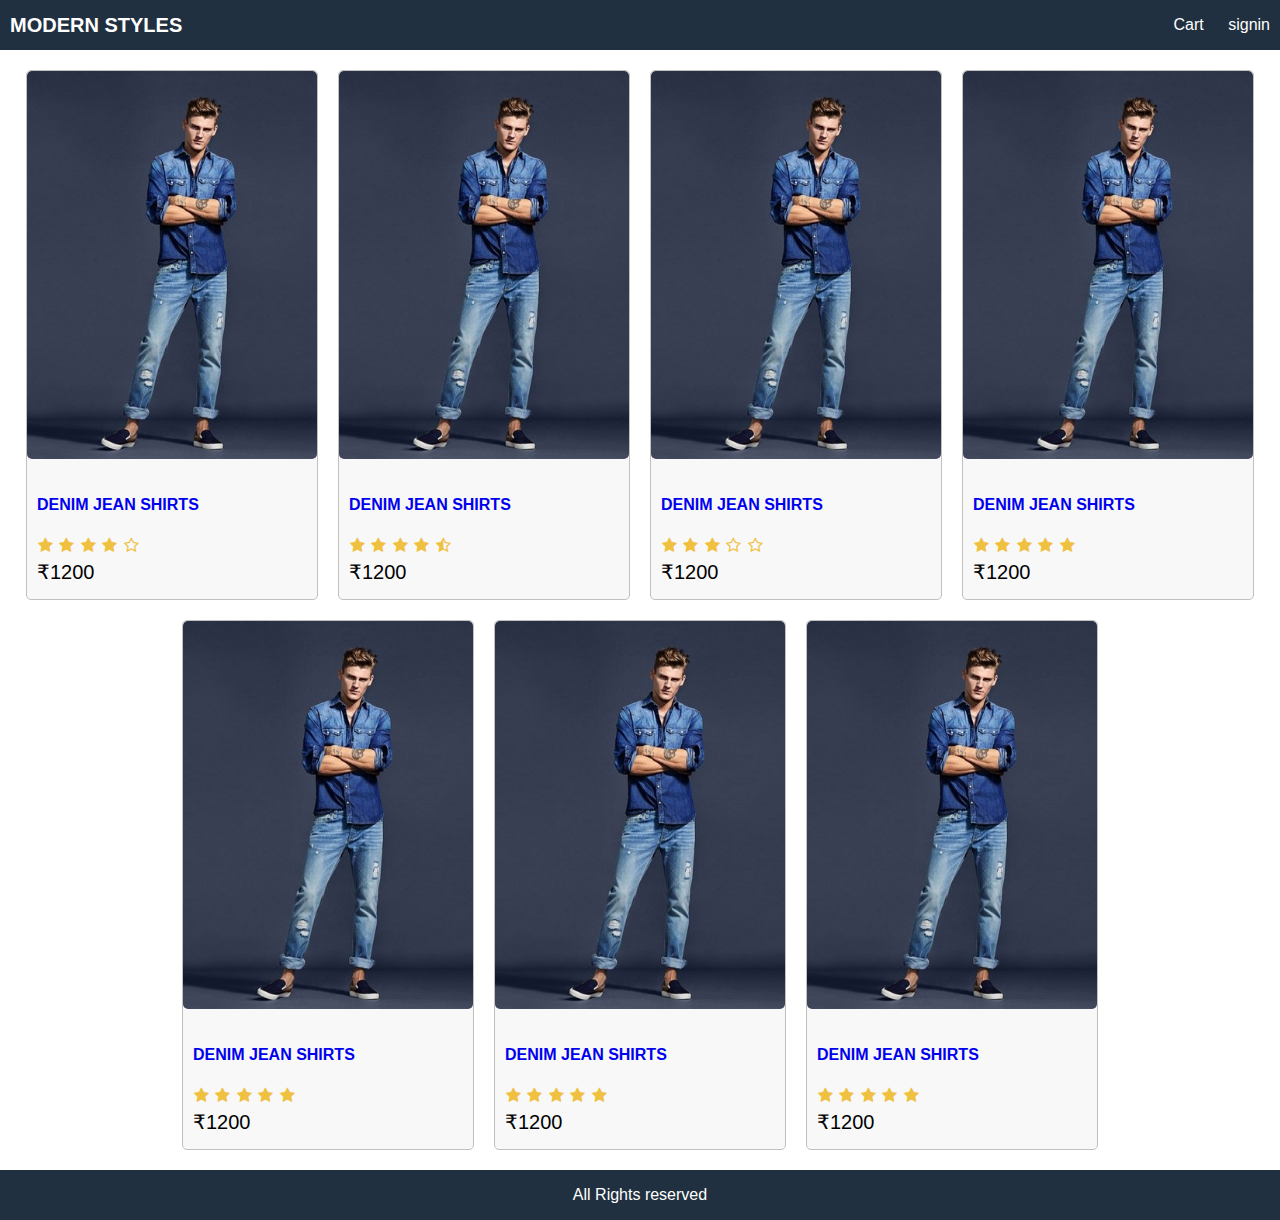
<file: template/index.html>
<!DOCTYPE html>
<html lang="en">
<head>
    <meta charset="UTF-8">
    <meta http-equiv="X-UA-Compatible" content="IE=edge">
    <meta name="viewport" content="width=device-width, initial-scale=1.0">
    <title>Modern Styles</title>
    <link rel="stylesheet" href="style.css">
    <link rel="stylesheet" href="https://cdnjs.cloudflare.com/ajax/libs/font-awesome/4.7.0/css/font-awesome.min.css">
</head>
<body>
    <div class="grid-container">
<header class="row">
<div>
    <a class="brand" href="index.html">MODERN STYLES</a>
</div>
<div>
    <a href="cart.html">Cart</a>
    <a href="signin.html">signin</a>
</div>
</header>
<main>
<div class="row center">
    <div class="card">
   <a href="product.html">
       <img class="medium" src="./images/p1.jpg" alt="product">
   </a>
   <div class="card-body">
<a href="product.html"><h2>DENIM JEAN SHIRTS</h2></a>
<div class="rating">
<span><i class="fa fa-star"></i></span>
<span><i class="fa fa-star"></i></span>
<span><i class="fa fa-star"></i></span>
<span><i class="fa fa-star"></i></span>
<span><i class="fa fa-star-o"></i></span>
</div>
<div class="price">₹1200</div>
   </div>
    </div>
    <div class="card">
        <a href="product.html">
            <img class="medium" src="./images/p1.jpg" alt="product">
        </a>
        <div class="card-body">
     <a href="product.html"><h2>DENIM JEAN SHIRTS</h2></a>
     <div class="rating">
     <span><i class="fa fa-star"></i></span>
     <span><i class="fa fa-star"></i></span>
     <span><i class="fa fa-star"></i></span>
     <span><i class="fa fa-star"></i></span>
     <span><i class="fa fa-star-half-o"></i></span>
     </div>
     <div class="price">₹1200</div>
        </div>
         </div>
         <div class="card">
            <a href="product.html">
                <img class="medium" src="./images/p1.jpg" alt="product">
            </a>
            <div class="card-body">
         <a href="product.html"><h2>DENIM JEAN SHIRTS</h2></a>
         <div class="rating">
         <span><i class="fa fa-star"></i></span>
         <span><i class="fa fa-star"></i></span>
         <span><i class="fa fa-star"></i></span>
         <span><i class="fa fa-star-o"></i></span>
         <span><i class="fa fa-star-o"></i></span>
         </div>
         <div class="price">₹1200</div>
            </div>
             </div>
             <div class="card">
                <a href="product.html">
                    <img class="medium" src="./images/p1.jpg" alt="product">
                </a>
                <div class="card-body">
             <a href="product.html"><h2>DENIM JEAN SHIRTS</h2></a>
             <div class="rating">
             <span><i class="fa fa-star"></i></span>
             <span><i class="fa fa-star"></i></span>
             <span><i class="fa fa-star"></i></span>
             <span><i class="fa fa-star"></i></span>
             <span><i class="fa fa-star"></i></span>
             </div>
             <div class="price">₹1200</div>
                </div>
                 </div>
                 <div class="card">
                    <a href="product.html">
                        <img class="medium" src="./images/p1.jpg" alt="product">
                    </a>
                    <div class="card-body">
                 <a href="product.html"><h2>DENIM JEAN SHIRTS</h2></a>
                 <div class="rating">
                 <span><i class="fa fa-star"></i></span>
                 <span><i class="fa fa-star"></i></span>
                 <span><i class="fa fa-star"></i></span>
                 <span><i class="fa fa-star"></i></span>
                 <span><i class="fa fa-star"></i></span>
                 </div>
                 <div class="price">₹1200</div>
                    </div>
                     </div>
                     <div class="card">
                        <a href="product.html">
                            <img class="medium" src="./images/p1.jpg" alt="product">
                        </a>
                        <div class="card-body">
                     <a href="product.html"><h2>DENIM JEAN SHIRTS</h2></a>
                     <div class="rating">
                     <span><i class="fa fa-star"></i></span>
                     <span><i class="fa fa-star"></i></span>
                     <span><i class="fa fa-star"></i></span>
                     <span><i class="fa fa-star"></i></span>
                     <span><i class="fa fa-star"></i></span>
                     </div>
                     <div class="price">₹1200</div>
                        </div>
                         </div>
                         <div class="card">
                            <a href="product.html">
                                <img class="medium" src="./images/p1.jpg" alt="product">
                            </a>
                            <div class="card-body">
                         <a href="product.html"><h2>DENIM JEAN SHIRTS</h2></a>
                         <div class="rating">
                         <span><i class="fa fa-star"></i></span>
                         <span><i class="fa fa-star"></i></span>
                         <span><i class="fa fa-star"></i></span>
                         <span><i class="fa fa-star"></i></span>
                         <span><i class="fa fa-star"></i></span>
                         </div>
                         <div class="price">₹1200</div>
                            </div>
                             </div>
</div>
</main>
<footer class="row center">
All Rights reserved
</footer>
    </div>
</body>
</html>
</file>
<file: template/style.css>
html {
    font-size: 62.5%; /* 16px x 62.5 = 10px = 1rem */
    box-sizing: border-box;
  }
  body {
    margin: 0;
    height: 100vh;
    font-size: 1.6rem;
    font-family: Helvetica, Arial, sans-serif;
  }

.grid-container{
    display: grid;
    grid-template-areas: 
    'header'
    'main'
    'footer';
    grid-template-columns: 1fr;
    grid-template-rows: 5rem 1fr 5rem;
    height: 100%;
}
header{
    grid-area: header;
    background-color: #203040;
}
main{
    grid-area: main;
    padding: 1rem;
}
footer{
    grid-area: footer;
    background-color: #203040;
    color: white;
}
.row{
    display: flex;
    flex-wrap: wrap;
    justify-content: space-between;
    align-items: center;
}
/* Common */
h1 {
    font-size: 1.8rem;
    padding: 1rem 0;
  }
  h2 {
    font-size: 1.6rem;
    padding: 1rem 0;
  }
a{
    text-decoration: none;
}
a:hover{
    color: orange;
}
a.brand{
    font-size: 2rem;
    font-weight: bold;
}
header a{
    color: white;
    padding: 1rem;
}
.row.center{
    justify-content: center;
}
/* images */

img{
    border-radius: 0.5rem;
}
img.medium{
    max-width: 29rem;
    width: 100%;
}
/* Card */
.card {
    border: 0.1rem #c0c0c0 solid;
    background-color: #f8f8f8;
    border-radius: 0.5rem;
    margin: 1rem;
  }
  .card-body {
    padding: 1rem;
  }
  .card-body > * {
    margin-bottom: 0.5rem;
  }
  .price {
    font-size: 2rem;
  }
  /* Rating */
  .rating span {
    color: #f0c040;
    margin: 0.1rem;
  }
</file>
